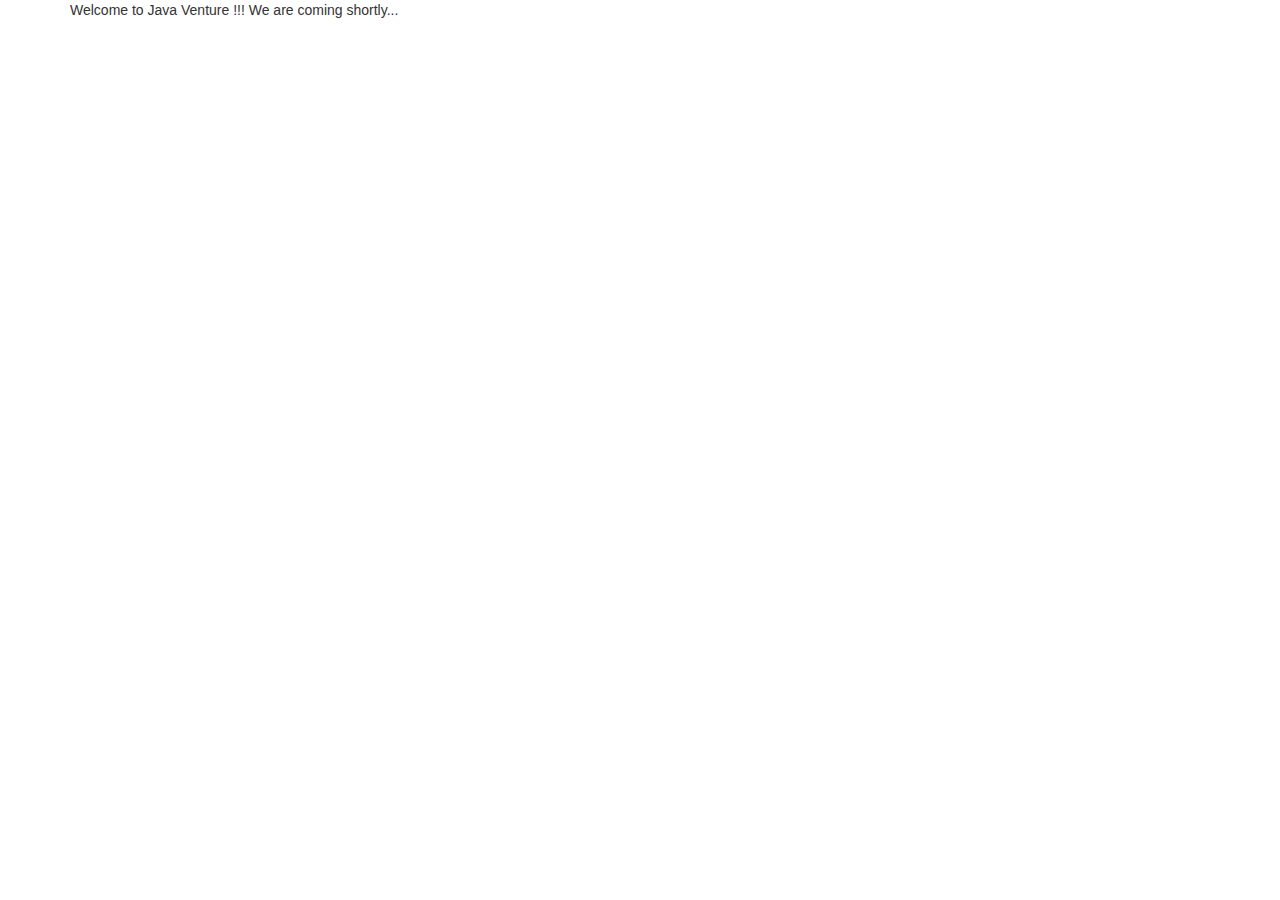
<file: index.html>
<!DOCTYPE html>
<html>
<head>
<title> Java Venture </title>
<meta name="viewport" content="width=device-width, initial-scale=1">
<link rel="stylesheet"
	href="http://maxcdn.bootstrapcdn.com/bootstrap/3.3.5/css/bootstrap.min.css">
<script
	src="http://maxcdn.bootstrapcdn.com/bootstrap/3.3.5/js/bootstrap.min.js"></script>
</head>
<body>
<div class="container">
  Welcome to Java Venture !!!
We are coming shortly...
</div>
</body>
</html>
</file>
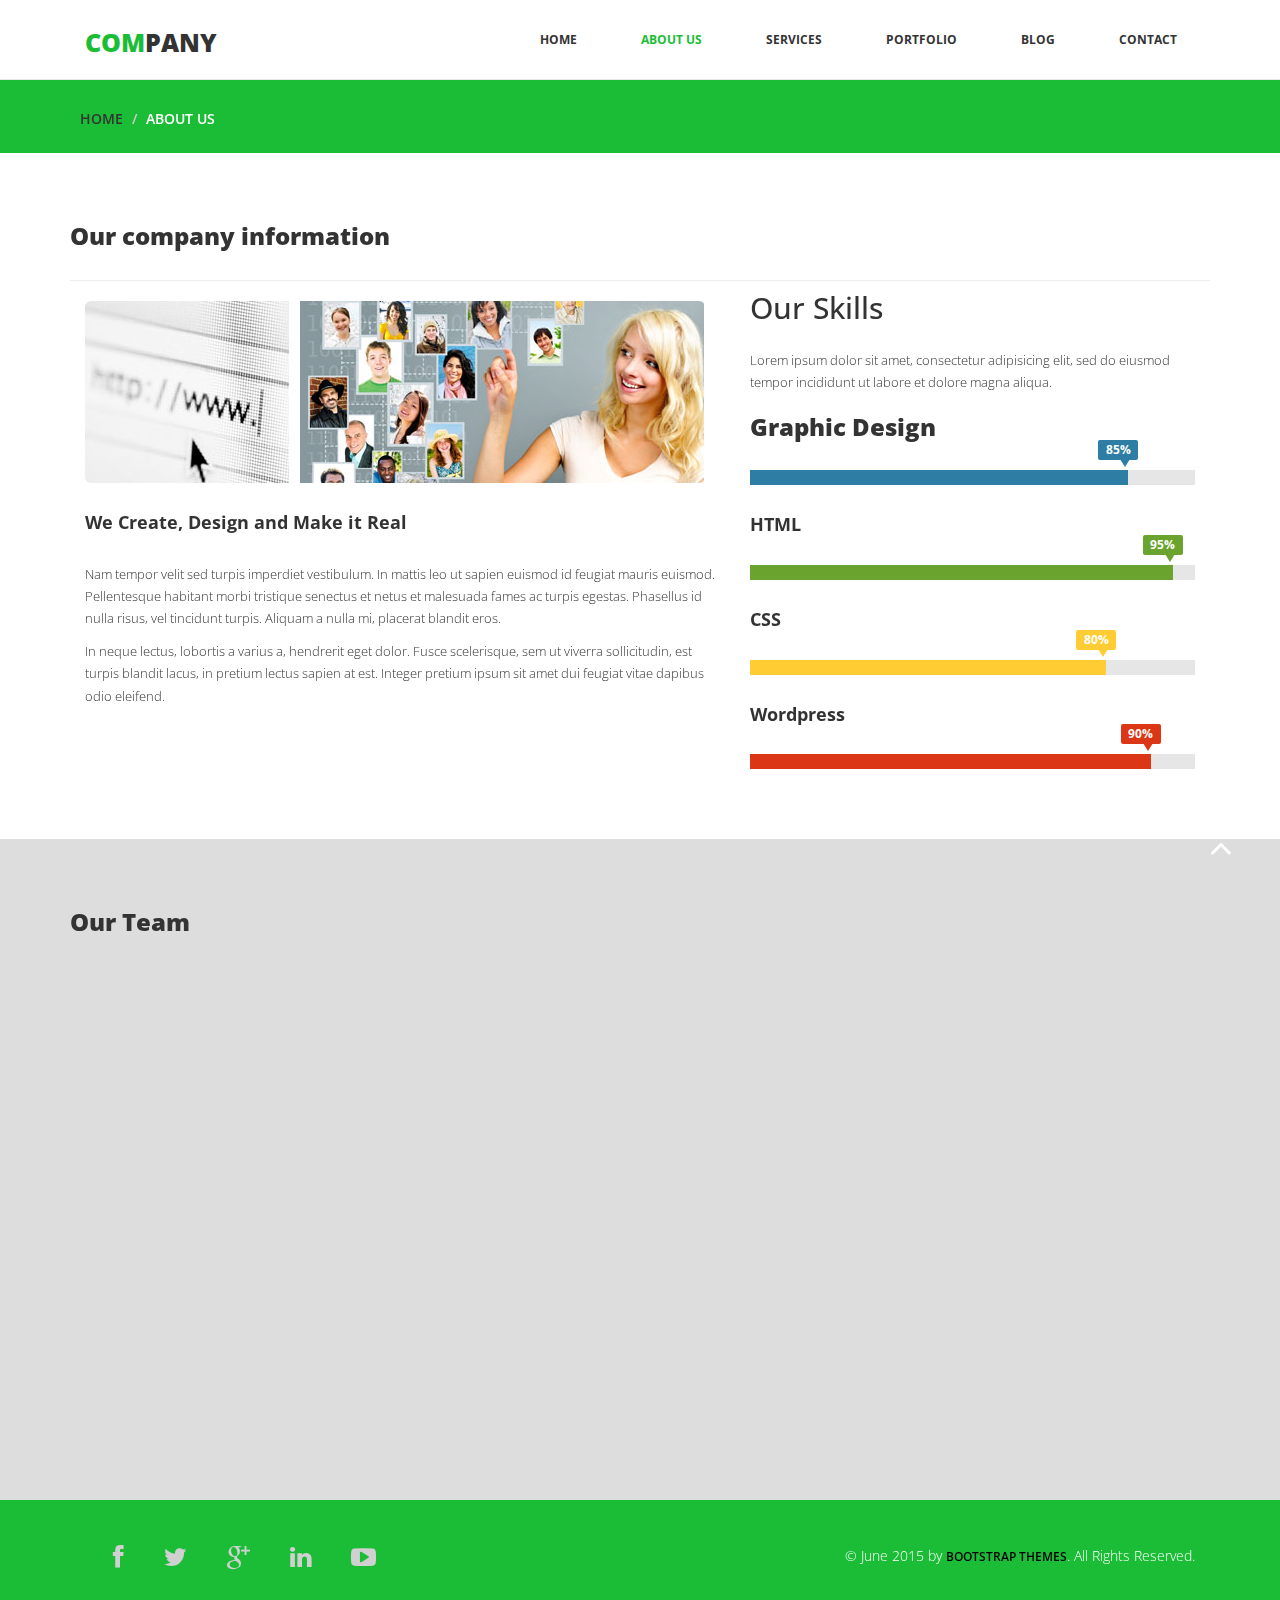
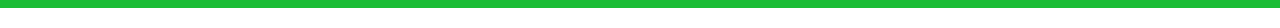
<file: about.html>
<!DOCTYPE html>
<html lang="en">
  <head>
    <meta charset="utf-8">
    <meta http-equiv="X-UA-Compatible" content="IE=edge">
    <meta name="viewport" content="width=device-width, initial-scale=1">
    <title>Company-HTML Bootstrap theme</title>

    <!-- Bootstrap -->
    <link href="css/bootstrap.min.css" rel="stylesheet">
	<link rel="stylesheet" href="css/font-awesome.min.css">
	<link rel="stylesheet" href="css/animate.css">
	<link href="css/prettyPhoto.css" rel="stylesheet">
	<link href="css/style.css" rel="stylesheet" />		
    <!-- HTML5 shim and Respond.js for IE8 support of HTML5 elements and media queries -->
    <!-- WARNING: Respond.js doesn't work if you view the page via file:// -->
    <!--[if lt IE 9]>
      <script src="https://oss.maxcdn.com/html5shiv/3.7.2/html5shiv.min.js"></script>
      <script src="https://oss.maxcdn.com/respond/1.4.2/respond.min.js"></script>
    <![endif]-->
  </head>
  <body>
	<header>		
		<nav class="navbar navbar-default navbar-fixed-top" role="navigation">
			<div class="navigation">
				<div class="container">					
					<div class="navbar-header">
						<button type="button" class="navbar-toggle collapsed" data-toggle="collapse" data-target=".navbar-collapse.collapse">
							<span class="sr-only">Toggle navigation</span>
							<span class="icon-bar"></span>
							<span class="icon-bar"></span>
							<span class="icon-bar"></span>
						</button>
						<div class="navbar-brand">
							<a href="index.html"><h1><span>Com</span>pany</h1></a>
						</div>
					</div>
					
					<div class="navbar-collapse collapse">							
						<div class="menu">
							<ul class="nav nav-tabs" role="tablist">
								<li role="presentation"><a href="index.html">Home</a></li>
								<li role="presentation"><a href="about.html" class="active">About Us</a></li>
								<li role="presentation"><a href="services.html">Services</a></li>								
								<li role="presentation"><a href="portfolio.html">Portfolio</a></li>
								<li role="presentation"><a href="blog.html">Blog</a></li>
								<li role="presentation"><a href="contact.html">Contact</a></li>						
							</ul>
						</div>
					</div>						
				</div>
			</div>	
		</nav>		
	</header>
	
	<div id="breadcrumb">
		<div class="container">	
			<div class="breadcrumb">							
				<li><a href="index.html">Home</a></li>
				<li>About Us</li>			
			</div>		
		</div>	
	</div>
	
	<div class="aboutus">
		<div class="container">
			<h3>Our company information</h3>
			<hr>
			<div class="col-md-7 wow fadeInDown" data-wow-duration="1000ms" data-wow-delay="300ms">
				<img src="images/7.jpg" class="img-responsive">
				<h4>We Create, Design and Make it Real</h4>
				<p>Nam tempor velit sed turpis imperdiet vestibulum. In mattis leo ut sapien euismod id feugiat mauris euismod. 
				Pellentesque habitant morbi tristique senectus et netus et malesuada fames ac turpis egestas. 
				Phasellus id nulla risus, vel tincidunt turpis. Aliquam a nulla mi, placerat blandit eros. </p>
				<p>In neque lectus, lobortis a varius a, hendrerit eget dolor. Fusce scelerisque, sem ut viverra sollicitudin, est turpis blandit lacus,
				in pretium lectus sapien at est. 
				Integer pretium ipsum sit amet dui feugiat vitae dapibus odio eleifend.</p>
			</div>
			<div class="col-md-5 wow fadeInDown" data-wow-duration="1000ms" data-wow-delay="600ms">
				<div class="skill">
					<h2>Our Skills</h2>
					<p>Lorem ipsum dolor sit amet, consectetur adipisicing elit, sed do eiusmod tempor incididunt ut labore et dolore magna aliqua.</p>

					<div class="progress-wrap">
						<h3>Graphic Design</h3>
						<div class="progress">
						  <div class="progress-bar  color1" role="progressbar" aria-valuenow="40" aria-valuemin="0" aria-valuemax="100" style="width: 85%">
							<span class="bar-width">85%</span>
						  </div>

						</div>
					</div>

					<div class="progress-wrap">
						<h4>HTML</h4>
						<div class="progress">
						  <div class="progress-bar color2" role="progressbar" aria-valuenow="20" aria-valuemin="0" aria-valuemax="100" style="width: 95%">
						   <span class="bar-width">95%</span>
						  </div>
						</div>
					</div>

					<div class="progress-wrap">
						<h4>CSS</h4>
						<div class="progress">
						  <div class="progress-bar color3" role="progressbar" aria-valuenow="60" aria-valuemin="0" aria-valuemax="100" style="width: 80%">
							<span class="bar-width">80%</span>
						  </div>
						</div>
					</div>

					<div class="progress-wrap">
						<h4>Wordpress</h4>
						<div class="progress">
						  <div class="progress-bar color4" role="progressbar" aria-valuenow="80" aria-valuemin="0" aria-valuemax="100" style="width: 90%">
							<span class="bar-width">90%</span>
						  </div>
						</div>
					</div>
				</div>				
			</div>
		</div>
	</div>
	
	<div class="our-team">
		<div class="container">
			<h3>Our Team</h3>	
			<div class="text-center">
				<div class="col-md-4 wow fadeInDown" data-wow-duration="1000ms" data-wow-delay="300ms">
					<img src="images/services/1.jpg" alt="" >
					<h4>John Doe</h4>
					<p>Lorem ipsum dolor sit amet consectetur adipisicing eil sed deiusmod tempor</p>
				</div>
				<div class="col-md-4 wow fadeInDown" data-wow-duration="1000ms" data-wow-delay="600ms">
					<img src="images/services/2.jpg" alt="" >
					<h4>John Doe</h4>
					<p>Lorem ipsum dolor sit amet consectetur adipisicing eil sed deiusmod tempor</p>
				</div>
				<div class="col-md-4 wow fadeInDown" data-wow-duration="1000ms" data-wow-delay="900ms">
					<img src="images/services/3.jpg" alt="" >
					<h4>John Doe</h4>
					<p>Lorem ipsum dolor sit amet consectetur adipisicing eil sed deiusmod tempor</p>
				</div>
			</div>
		</div>
	</div>
	
	<footer>
		<div class="footer">
			<div class="container">
				<div class="social-icon">
					<div class="col-md-4">
						<ul class="social-network">
							<li><a href="#" class="fb tool-tip" title="Facebook"><i class="fa fa-facebook"></i></a></li>
							<li><a href="#" class="twitter tool-tip" title="Twitter"><i class="fa fa-twitter"></i></a></li>
							<li><a href="#" class="gplus tool-tip" title="Google Plus"><i class="fa fa-google-plus"></i></a></li>
							<li><a href="#" class="linkedin tool-tip" title="Linkedin"><i class="fa fa-linkedin"></i></a></li>
							<li><a href="#" class="ytube tool-tip" title="You Tube"><i class="fa fa-youtube-play"></i></a></li>
						</ul>	
					</div>
				</div>
				
				<div class="col-md-4 col-md-offset-4">
					<div class="copyright">
						&copy; June  2015 by <a target="_blank" href="http://bootstraptaste.com/" title="Free Twitter Bootstrap WordPress Themes and HTML templates">Bootstrap Themes</a>. All Rights Reserved.
					</div>
                    <!-- 
                        All links in the footer should remain intact. 
                        Licenseing information is available at: http://bootstraptaste.com/license/
                        You can buy this theme without footer links online at: http://bootstraptaste.com/buy/?theme=Company
                    -->
				</div>						
			</div>
			<div class="pull-right">
				<a href="#home" class="scrollup"><i class="fa fa-angle-up fa-3x"></i></a>
			</div>
		</div>
	</footer>
	
   <!-- jQuery (necessary for Bootstrap's JavaScript plugins) -->
	<script src="js/jquery-2.1.1.min.js"></script>	
    <!-- Include all compiled plugins (below), or include individual files as needed -->
    <script src="js/bootstrap.min.js"></script>
	<script src="js/jquery.prettyPhoto.js"></script>
    <script src="js/jquery.isotope.min.js"></script>  
	<script src="js/wow.min.js"></script>
	<script src="js/functions.js"></script>
	
  </body>
</html>
</file>
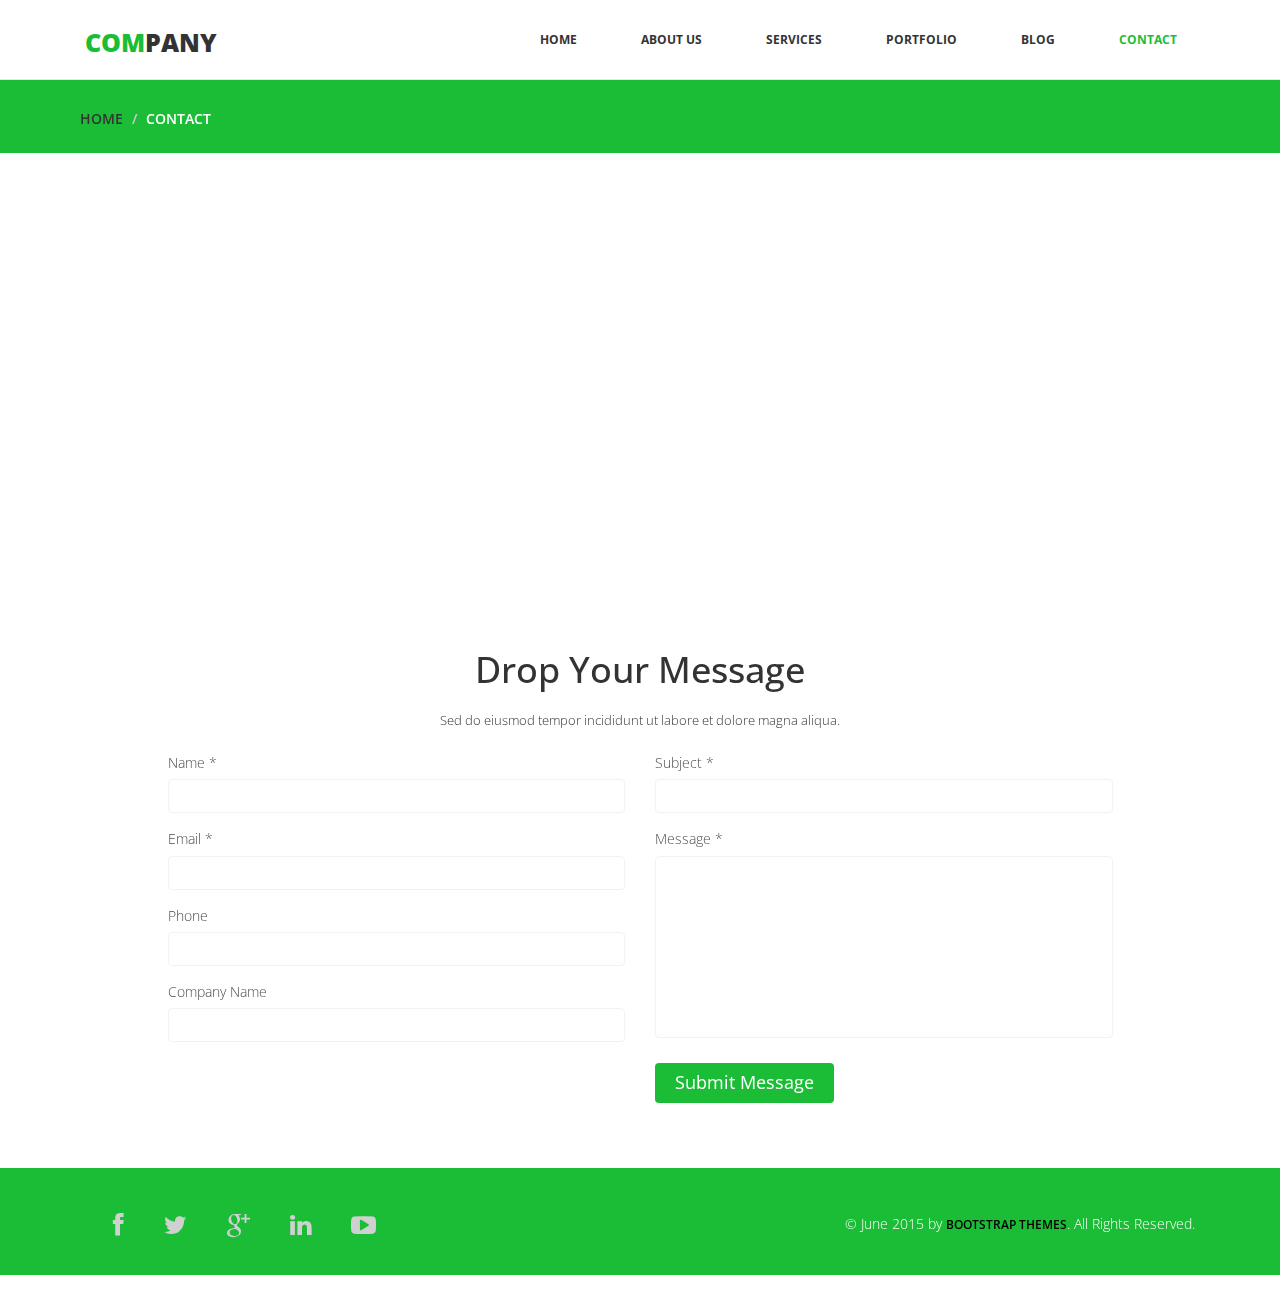
<file: contact.html>
<!DOCTYPE html>
<html lang="en">
  <head>
    <meta charset="utf-8">
    <meta http-equiv="X-UA-Compatible" content="IE=edge">
    <meta name="viewport" content="width=device-width, initial-scale=1">
    <title>Company-HTML Bootstrap theme</title>

    <!-- Bootstrap -->
    <link href="css/bootstrap.min.css" rel="stylesheet">
	<link rel="stylesheet" href="css/font-awesome.min.css">
	<link rel="stylesheet" href="css/animate.css">
	<link href="css/prettyPhoto.css" rel="stylesheet">
	<link href="css/style.css" rel="stylesheet" />	
    <!-- HTML5 shim and Respond.js for IE8 support of HTML5 elements and media queries -->
    <!-- WARNING: Respond.js doesn't work if you view the page via file:// -->
    <!--[if lt IE 9]>
      <script src="https://oss.maxcdn.com/html5shiv/3.7.2/html5shiv.min.js"></script>
      <script src="https://oss.maxcdn.com/respond/1.4.2/respond.min.js"></script>
    <![endif]-->
  </head>
  <body>
	<header>		
		<nav class="navbar navbar-default navbar-fixed-top" role="navigation">
			<div class="navigation">
				<div class="container">					
					<div class="navbar-header">
						<button type="button" class="navbar-toggle collapsed" data-toggle="collapse" data-target=".navbar-collapse.collapse">
							<span class="sr-only">Toggle navigation</span>
							<span class="icon-bar"></span>
							<span class="icon-bar"></span>
							<span class="icon-bar"></span>
						</button>
						<div class="navbar-brand">
							<a href="index.html"><h1><span>Com</span>pany</h1></a>
						</div>
					</div>
					
					<div class="navbar-collapse collapse">							
						<div class="menu">
							<ul class="nav nav-tabs" role="tablist">
								<li role="presentation"><a href="index.html">Home</a></li>
								<li role="presentation"><a href="about.html">About Us</a></li>
								<li role="presentation"><a href="services.html">Services</a></li>								
								<li role="presentation"><a href="portfolio.html">Portfolio</a></li>
								<li role="presentation"><a href="blog.html">Blog</a></li>
								<li role="presentation"><a href="contact.html" class="active">Contact</a></li>						
							</ul>
						</div>
					</div>						
				</div>
			</div>	
		</nav>		
	</header>
	
	<div id="breadcrumb">
		<div class="container">	
			<div class="breadcrumb">							
				<li><a href="index.html">Home</a></li>
				<li>Contact</li>			
			</div>		
		</div>	
	</div>
	
	<div class="map">
		<iframe src="https://maps.google.com/maps?f=q&amp;source=s_q&amp;hl=en&amp;geocode=&amp;q=Kuningan,+Jakarta+Capital+Region,+Indonesia&amp;aq=3&amp;oq=kuningan+&amp;sll=37.0625,-95.677068&amp;sspn=37.410045,86.572266&amp;ie=UTF8&amp;hq=&amp;hnear=Kuningan&amp;t=m&amp;z=14&amp;ll=-6.238824,106.830177&amp;output=embed">
		</iframe>
	</div>
	
	<section id="contact-page">
        <div class="container">
            <div class="center">        
                <h2>Drop Your Message</h2>
                <p>Sed do eiusmod tempor incididunt ut labore et dolore magna aliqua.</p>
            </div> 
            <div class="row contact-wrap"> 
                <div class="status alert alert-success" style="display: none"></div>
                <form id="main-contact-form" class="contact-form" name="contact-form" method="post" action="sendemail.php">
                    <div class="col-sm-5 col-sm-offset-1">
                        <div class="form-group">
                            <label>Name *</label>
                            <input type="text" name="name" class="form-control" required="required">
                        </div>
                        <div class="form-group">
                            <label>Email *</label>
                            <input type="email" name="email" class="form-control" required="required">
                        </div>
                        <div class="form-group">
                            <label>Phone</label>
                            <input type="number" class="form-control">
                        </div>
                        <div class="form-group">
                            <label>Company Name</label>
                            <input type="text" class="form-control">
                        </div>                        
                    </div>
                    <div class="col-sm-5">
                        <div class="form-group">
                            <label>Subject *</label>
                            <input type="text" name="subject" class="form-control" required="required">
                        </div>
                        <div class="form-group">
                            <label>Message *</label>
                            <textarea name="message" id="message" required="required" class="form-control" rows="8"></textarea>
                        </div>                        
                        <div class="form-group">
                            <button type="submit" name="submit" class="btn btn-primary btn-lg" required="required">Submit Message</button>
                        </div>
                    </div>
                </form> 
            </div><!--/.row-->
        </div><!--/.container-->
    </section><!--/#contact-page-->
	
	<footer>
		<div class="footer">
			<div class="container">
				<div class="social-icon">
					<div class="col-md-4">
						<ul class="social-network">
							<li><a href="#" class="fb tool-tip" title="Facebook"><i class="fa fa-facebook"></i></a></li>
							<li><a href="#" class="twitter tool-tip" title="Twitter"><i class="fa fa-twitter"></i></a></li>
							<li><a href="#" class="gplus tool-tip" title="Google Plus"><i class="fa fa-google-plus"></i></a></li>
							<li><a href="#" class="linkedin tool-tip" title="Linkedin"><i class="fa fa-linkedin"></i></a></li>
							<li><a href="#" class="ytube tool-tip" title="You Tube"><i class="fa fa-youtube-play"></i></a></li>
						</ul>	
					</div>
				</div>
				
				<div class="col-md-4 col-md-offset-4">
					<div class="copyright">
						&copy; June  2015 by <a target="_blank" href="http://bootstraptaste.com/" title="Free Twitter Bootstrap WordPress Themes and HTML templates">Bootstrap Themes</a>. All Rights Reserved.
					</div>
                    <!-- 
                        All links in the footer should remain intact. 
                        Licenseing information is available at: http://bootstraptaste.com/license/
                        You can buy this theme without footer links online at: http://bootstraptaste.com/buy/?theme=Company
                    -->
				</div>						
			</div>
			<div class="pull-right">
				<a href="#home" class="scrollup"><i class="fa fa-angle-up fa-3x"></i></a>
			</div>
		</div>
	</footer>
	
    <!-- jQuery (necessary for Bootstrap's JavaScript plugins) -->
	<script src="js/jquery-2.1.1.min.js"></script>	
    <!-- Include all compiled plugins (below), or include individual files as needed -->
    <script src="js/bootstrap.min.js"></script>
	<script src="js/jquery.prettyPhoto.js"></script>
    <script src="js/jquery.isotope.min.js"></script>  
	<script src="js/wow.min.js"></script>
	<script src="js/functions.js"></script>
	
  </body>
</html>
</file>
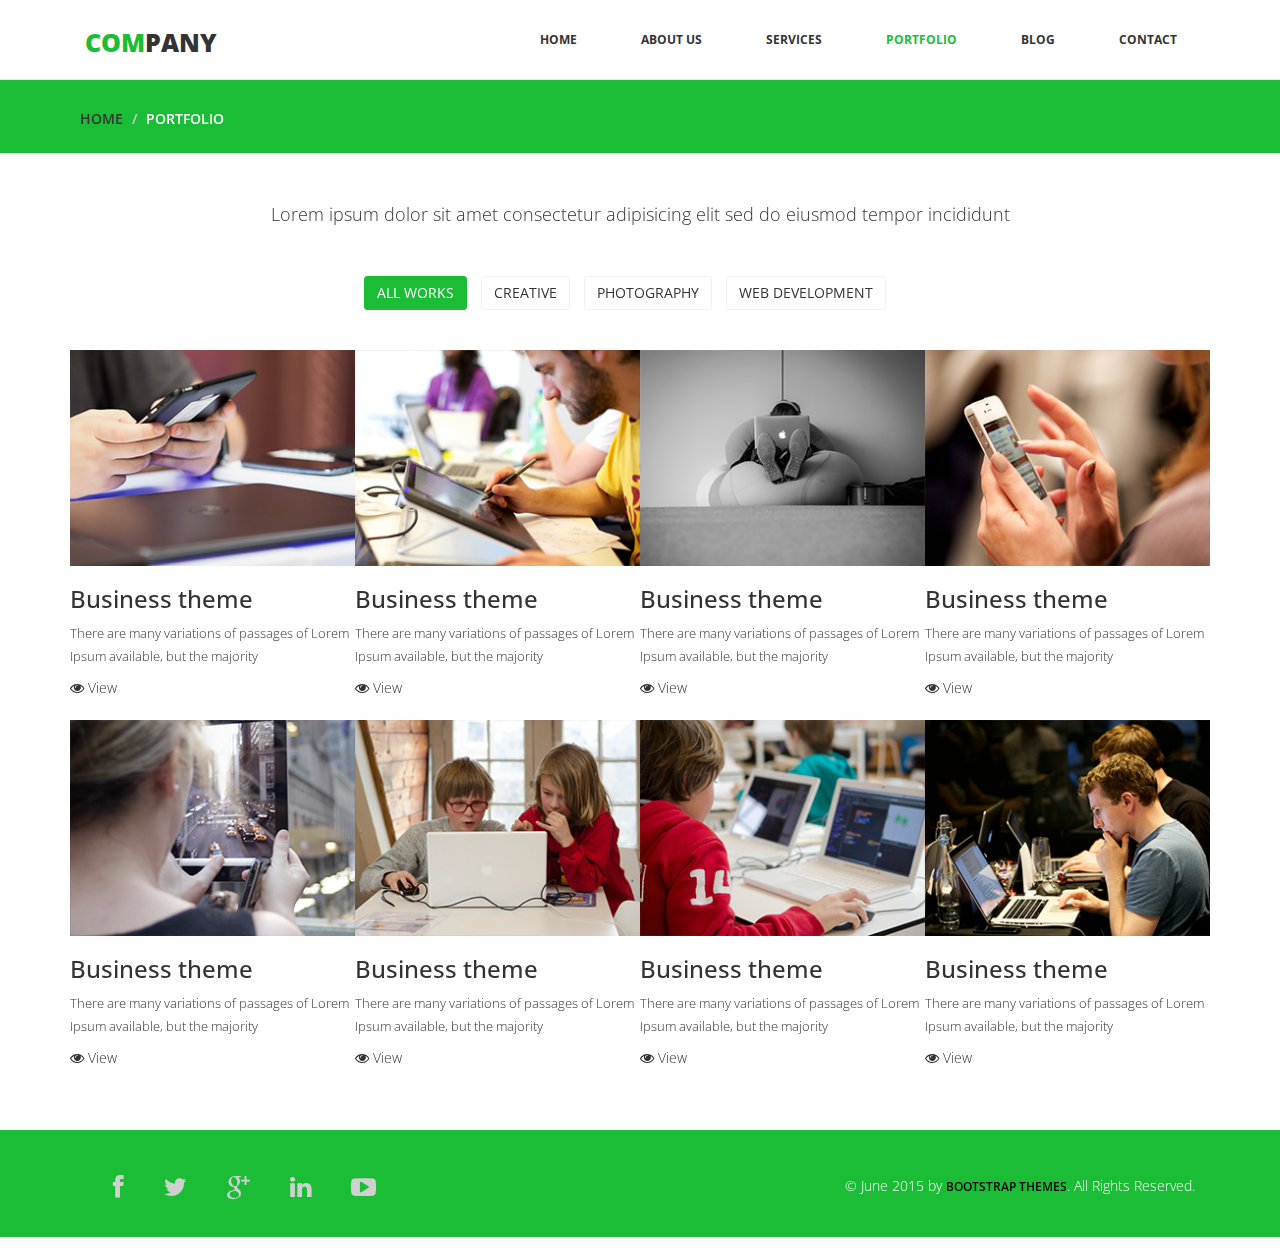
<file: portfolio.html>
<!DOCTYPE html>
<html lang="en">
  <head>
    <meta charset="utf-8">
    <meta http-equiv="X-UA-Compatible" content="IE=edge">
    <meta name="viewport" content="width=device-width, initial-scale=1">
    <title>Company-HTML Bootstrap theme</title>

    <!-- Bootstrap -->
    <link href="css/bootstrap.min.css" rel="stylesheet">
	<link rel="stylesheet" href="css/font-awesome.min.css">
	<link rel="stylesheet" href="css/animate.css">
	<link href="css/prettyPhoto.css" rel="stylesheet">
	<link href="css/style.css" rel="stylesheet" />	
    <!-- HTML5 shim and Respond.js for IE8 support of HTML5 elements and media queries -->
    <!-- WARNING: Respond.js doesn't work if you view the page via file:// -->
    <!--[if lt IE 9]>
      <script src="https://oss.maxcdn.com/html5shiv/3.7.2/html5shiv.min.js"></script>
      <script src="https://oss.maxcdn.com/respond/1.4.2/respond.min.js"></script>
    <![endif]-->
  </head>
  <body>
	<header>		
		<nav class="navbar navbar-default navbar-fixed-top" role="navigation">
			<div class="navigation">
				<div class="container">					
					<div class="navbar-header">
						<button type="button" class="navbar-toggle collapsed" data-toggle="collapse" data-target=".navbar-collapse.collapse">
							<span class="sr-only">Toggle navigation</span>
							<span class="icon-bar"></span>
							<span class="icon-bar"></span>
							<span class="icon-bar"></span>
						</button>
						<div class="navbar-brand">
							<a href="index.html"><h1><span>Com</span>pany</h1></a>
						</div>
					</div>
					
					<div class="navbar-collapse collapse">							
						<div class="menu">
							<ul class="nav nav-tabs" role="tablist">
								<li role="presentation"><a href="index.html">Home</a></li>
								<li role="presentation"><a href="about.html">About Us</a></li>
								<li role="presentation"><a href="services.html">Services</a></li>								
								<li role="presentation"><a href="portfolio.html" class="active">Portfolio</a></li>
								<li role="presentation"><a href="blog.html">Blog</a></li>
								<li role="presentation"><a href="contact.html">Contact</a></li>						
							</ul>
						</div>
					</div>						
				</div>
			</div>	
		</nav>		
	</header>
	
	<div id="breadcrumb">
		<div class="container">	
			<div class="breadcrumb">							
				<li><a href="index.html">Home</a></li>
				<li>Portfolio</li>			
			</div>		
		</div>	
	</div>
	
	<section id="portfolio">	
        <div class="container">
            <div class="center">
               <p>Lorem ipsum dolor sit amet consectetur adipisicing elit sed do eiusmod tempor incididunt</p>
            </div>

            <ul class="portfolio-filter text-center">
                <li><a class="btn btn-default active" href="#" data-filter="*">All Works</a></li>
                <li><a class="btn btn-default" href="#" data-filter=".bootstrap">Creative</a></li>
                <li><a class="btn btn-default" href="#" data-filter=".html">Photography</a></li>
                <li><a class="btn btn-default" href="#" data-filter=".wordpress">Web Development</a></li>
            </ul><!--/#portfolio-filter-->
		</div>
		<div class="container">
            <div class="">
                <div class="portfolio-items">
                    <div class="portfolio-item apps col-xs-12 col-sm-4 col-md-3">
                        <div class="recent-work-wrap">
                            <img class="img-responsive" src="images/portfolio/recent/item1.png" alt="">
                            <div class="overlay">
                                <div class="recent-work-inner">
                                    <h3><a href="#">Business theme</a></h3>
                                    <p>There are many variations of passages of Lorem Ipsum available, but the majority</p>
                                    <a class="preview" href="images/portfolio/full/item1.png" rel="prettyPhoto"><i class="fa fa-eye"></i> View</a>
                                </div> 
                            </div>
                        </div>
                    </div><!--/.portfolio-item-->

                    <div class="portfolio-item joomla bootstrap col-xs-12 col-sm-4 col-md-3">
                        <div class="recent-work-wrap">
                            <img class="img-responsive" src="images/portfolio/recent/item2.png" alt="">
                            <div class="overlay">
                                <div class="recent-work-inner">
                                    <h3><a href="#">Business theme</a></h3>
                                    <p>There are many variations of passages of Lorem Ipsum available, but the majority</p>
                                    <a class="preview" href="images/portfolio/full/item2.png" rel="prettyPhoto"><i class="fa fa-eye"></i> View</a>
                                </div> 
                            </div>
                        </div>          
                    </div><!--/.portfolio-item-->

                    <div class="portfolio-item bootstrap wordpress col-xs-12 col-sm-4 col-md-3">
                        <div class="recent-work-wrap">
                            <img class="img-responsive" src="images/portfolio/recent/item3.png" alt="">
                            <div class="overlay">
                                <div class="recent-work-inner">
                                    <h3><a href="#">Business theme</a></h3>
                                    <p>There are many variations of passages of Lorem Ipsum available, but the majority</p>
                                    <a class="preview" href="images/portfolio/full/item3.png" rel="prettyPhoto"><i class="fa fa-eye"></i> View</a>
                                </div> 
                            </div>
                        </div>        
                    </div><!--/.portfolio-item-->

                    <div class="portfolio-item joomla wordpress apps col-xs-12 col-sm-4 col-md-3">
                        <div class="recent-work-wrap">
                            <img class="img-responsive" src="images/portfolio/recent/item4.png" alt="">
                            <div class="overlay">
                                <div class="recent-work-inner">
                                    <h3><a href="#">Business theme</a></h3>
                                    <p>There are many variations of passages of Lorem Ipsum available, but the majority</p>
                                    <a class="preview" href="images/portfolio/full/item4.png" rel="prettyPhoto"><i class="fa fa-eye"></i> View</a>
                                </div> 
                            </div>
                        </div>           
                    </div><!--/.portfolio-item-->
          
                    <div class="portfolio-item joomla html bootstrap col-xs-12 col-sm-4 col-md-3">
                        <div class="recent-work-wrap">
                            <img class="img-responsive" src="images/portfolio/recent/item5.png" alt="">
                            <div class="overlay">
                                <div class="recent-work-inner">
                                    <h3><a href="#">Business theme</a></h3>
                                    <p>There are many variations of passages of Lorem Ipsum available, but the majority</p>
                                    <a class="preview" href="images/portfolio/full/item5.png" rel="prettyPhoto"><i class="fa fa-eye"></i> View</a>
                                </div> 
                            </div>
                        </div>      
                    </div><!--/.portfolio-item-->

                    <div class="portfolio-item wordpress html apps col-xs-12 col-sm-4 col-md-3">
                        <div class="recent-work-wrap">
                            <img class="img-responsive" src="images/portfolio/recent/item6.png" alt="">
                            <div class="overlay">
                                <div class="recent-work-inner">
                                    <h3><a href="#">Business theme</a></h3>
                                    <p>There are many variations of passages of Lorem Ipsum available, but the majority</p>
                                    <a class="preview" href="images/portfolio/full/item6.png" rel="prettyPhoto"><i class="fa fa-eye"></i> View</a>
                                </div> 
                            </div>
                        </div>         
                    </div><!--/.portfolio-item-->

                    <div class="portfolio-item wordpress html col-xs-12 col-sm-4 col-md-3">
                        <div class="recent-work-wrap">
                            <img class="img-responsive" src="images/portfolio/recent/item7.png" alt="">
                            <div class="overlay">
                                <div class="recent-work-inner">
                                    <h3><a href="#">Business theme</a></h3>
                                    <p>There are many variations of passages of Lorem Ipsum available, but the majority</p>
                                    <a class="preview" href="images/portfolio/full/item7.png" rel="prettyPhoto"><i class="fa fa-eye"></i> View</a>
                                </div> 
                            </div>
                        </div>          
                    </div><!--/.portfolio-item-->

                    <div class="portfolio-item wordpress html bootstrap col-xs-12 col-sm-4 col-md-3">
                        <div class="recent-work-wrap">
                            <img class="img-responsive" src="images/portfolio/recent/item8.png" alt="">
                            <div class="overlay">
                                <div class="recent-work-inner">
                                    <h3><a href="#">Business theme</a></h3>
                                    <p>There are many variations of passages of Lorem Ipsum available, but the majority</p>
                                    <a class="preview" href="images/portfolio/full/item8.png" rel="prettyPhoto"><i class="fa fa-eye"></i> View</a>
                                </div> 
                            </div>
                        </div>          
                    </div><!--/.portfolio-item-->
                </div>
            </div>
        </div>
    </section><!--/#portfolio-item-->
	

	<footer>
		<div class="footer">
			<div class="container">
				<div class="social-icon">
					<div class="col-md-4">
						<ul class="social-network">
							<li><a href="#" class="fb tool-tip" title="Facebook"><i class="fa fa-facebook"></i></a></li>
							<li><a href="#" class="twitter tool-tip" title="Twitter"><i class="fa fa-twitter"></i></a></li>
							<li><a href="#" class="gplus tool-tip" title="Google Plus"><i class="fa fa-google-plus"></i></a></li>
							<li><a href="#" class="linkedin tool-tip" title="Linkedin"><i class="fa fa-linkedin"></i></a></li>
							<li><a href="#" class="ytube tool-tip" title="You Tube"><i class="fa fa-youtube-play"></i></a></li>
						</ul>	
					</div>
				</div>
				
				<div class="col-md-4 col-md-offset-4">
					<div class="copyright">
						&copy; June  2015 by <a target="_blank" href="http://bootstraptaste.com/" title="Free Twitter Bootstrap WordPress Themes and HTML templates">Bootstrap Themes</a>. All Rights Reserved.
					</div>
                    <!-- 
                        All links in the footer should remain intact. 
                        Licenseing information is available at: http://bootstraptaste.com/license/
                        You can buy this theme without footer links online at: http://bootstraptaste.com/buy/?theme=Company
                    -->
				</div>						
			</div>
			<div class="pull-right">
				<a href="#home" class="scrollup"><i class="fa fa-angle-up fa-3x"></i></a>
			</div>
		</div>
	</footer>
	
    <!-- jQuery (necessary for Bootstrap's JavaScript plugins) -->
	<script src="js/jquery-2.1.1.min.js"></script>	
    <!-- Include all compiled plugins (below), or include individual files as needed -->
    <script src="js/bootstrap.min.js"></script>
	<script src="js/jquery.prettyPhoto.js"></script>
    <script src="js/jquery.isotope.min.js"></script>  
	<script src="js/wow.min.js"></script>
	<script src="js/functions.js"></script>
  </body>
</html>
</file>
<file: css/prettyPhoto.css>
div.pp_default .pp_top,div.pp_default .pp_top .pp_middle,div.pp_default .pp_top .pp_left,div.pp_default .pp_top .pp_right,div.pp_default .pp_bottom,div.pp_default .pp_bottom .pp_left,div.pp_default .pp_bottom .pp_middle,div.pp_default .pp_bottom .pp_right{height:13px}
div.pp_default .pp_top .pp_left{background:url(../images/prettyPhoto/default/sprite.png) -78px -93px no-repeat}
div.pp_default .pp_top .pp_middle{background:url(../images/prettyPhoto/default/sprite_x.png) top left repeat-x}
div.pp_default .pp_top .pp_right{background:url(../images/prettyPhoto/default/sprite.png) -112px -93px no-repeat}
div.pp_default .pp_content .ppt{color:#f8f8f8}
div.pp_default .pp_content_container .pp_left{background:url(../images/prettyPhoto/default/sprite_y.png) -7px 0 repeat-y;padding-left:13px}
div.pp_default .pp_content_container .pp_right{background:url(../images/prettyPhoto/default/sprite_y.png) top right repeat-y;padding-right:13px}
div.pp_default .pp_next:hover{background:url(../images/prettyPhoto/default/sprite_next.png) center right no-repeat;cursor:pointer}
div.pp_default .pp_previous:hover{background:url(../images/prettyPhoto/default/sprite_prev.png) center left no-repeat;cursor:pointer}
div.pp_default .pp_expand{background:url(../images/prettyPhoto/default/sprite.png) 0 -29px no-repeat;cursor:pointer;width:28px;height:28px}
div.pp_default .pp_expand:hover{background:url(../images/prettyPhoto/default/sprite.png) 0 -56px no-repeat;cursor:pointer}
div.pp_default .pp_contract{background:url(../images/prettyPhoto/default/sprite.png) 0 -84px no-repeat;cursor:pointer;width:28px;height:28px}
div.pp_default .pp_contract:hover{background:url(../images/prettyPhoto/default/sprite.png) 0 -113px no-repeat;cursor:pointer}
div.pp_default .pp_close{width:30px;height:30px;background:url(../images/prettyPhoto/default/sprite.png) 2px 1px no-repeat;cursor:pointer}
div.pp_default .pp_gallery ul li a{background:url(../images/prettyPhoto/default/default_thumb.png) center center #f8f8f8;border:1px solid #aaa}
div.pp_default .pp_social{margin-top:7px}
div.pp_default .pp_gallery a.pp_arrow_previous,div.pp_default .pp_gallery a.pp_arrow_next{position:static;left:auto}
div.pp_default .pp_nav .pp_play,div.pp_default .pp_nav .pp_pause{background:url(../images/prettyPhoto/default/sprite.png) -51px 1px no-repeat;height:30px;width:30px}
div.pp_default .pp_nav .pp_pause{background-position:-51px -29px}
div.pp_default a.pp_arrow_previous,div.pp_default a.pp_arrow_next{background:url(../images/prettyPhoto/default/sprite.png) -31px -3px no-repeat;height:20px;width:20px;margin:4px 0 0}
div.pp_default a.pp_arrow_next{left:52px;background-position:-82px -3px}
div.pp_default .pp_content_container .pp_details{margin-top:5px}
div.pp_default .pp_nav{clear:none;height:30px;width:110px;position:relative}
div.pp_default .pp_nav .currentTextHolder{font-family:Georgia;font-style:italic;color:#999;font-size:11px;left:75px;line-height:25px;position:absolute;top:2px;margin:0;padding:0 0 0 10px}
div.pp_default .pp_close:hover,div.pp_default .pp_nav .pp_play:hover,div.pp_default .pp_nav .pp_pause:hover,div.pp_default .pp_arrow_next:hover,div.pp_default .pp_arrow_previous:hover{opacity:0.7}
div.pp_default .pp_description{font-size:11px;font-weight:700;line-height:14px;margin:5px 50px 5px 0}
div.pp_default .pp_bottom .pp_left{background:url(../images/prettyPhoto/default/sprite.png) -78px -127px no-repeat}
div.pp_default .pp_bottom .pp_middle{background:url(../images/prettyPhoto/default/sprite_x.png) bottom left repeat-x}
div.pp_default .pp_bottom .pp_right{background:url(../images/prettyPhoto/default/sprite.png) -112px -127px no-repeat}
div.pp_default .pp_loaderIcon{background:url(../images/prettyPhoto/default/loader.gif) center center no-repeat}
div.light_rounded .pp_top .pp_left{background:url(../images/prettyPhoto/light_rounded/sprite.png) -88px -53px no-repeat}
div.light_rounded .pp_top .pp_right{background:url(../images/prettyPhoto/light_rounded/sprite.png) -110px -53px no-repeat}
div.light_rounded .pp_next:hover{background:url(../images/prettyPhoto/light_rounded/btnNext.png) center right no-repeat;cursor:pointer}
div.light_rounded .pp_previous:hover{background:url(../images/prettyPhoto/light_rounded/btnPrevious.png) center left no-repeat;cursor:pointer}
div.light_rounded .pp_expand{background:url(../images/prettyPhoto/light_rounded/sprite.png) -31px -26px no-repeat;cursor:pointer}
div.light_rounded .pp_expand:hover{background:url(../images/prettyPhoto/light_rounded/sprite.png) -31px -47px no-repeat;cursor:pointer}
div.light_rounded .pp_contract{background:url(../images/prettyPhoto/light_rounded/sprite.png) 0 -26px no-repeat;cursor:pointer}
div.light_rounded .pp_contract:hover{background:url(../images/prettyPhoto/light_rounded/sprite.png) 0 -47px no-repeat;cursor:pointer}
div.light_rounded .pp_close{width:75px;height:22px;background:url(../images/prettyPhoto/light_rounded/sprite.png) -1px -1px no-repeat;cursor:pointer}
div.light_rounded .pp_nav .pp_play{background:url(../images/prettyPhoto/light_rounded/sprite.png) -1px -100px no-repeat;height:15px;width:14px}
div.light_rounded .pp_nav .pp_pause{background:url(../images/prettyPhoto/light_rounded/sprite.png) -24px -100px no-repeat;height:15px;width:14px}
div.light_rounded .pp_arrow_previous{background:url(../images/prettyPhoto/light_rounded/sprite.png) 0 -71px no-repeat}
div.light_rounded .pp_arrow_next{background:url(../images/prettyPhoto/light_rounded/sprite.png) -22px -71px no-repeat}
div.light_rounded .pp_bottom .pp_left{background:url(../images/prettyPhoto/light_rounded/sprite.png) -88px -80px no-repeat}
div.light_rounded .pp_bottom .pp_right{background:url(../images/prettyPhoto/light_rounded/sprite.png) -110px -80px no-repeat}
div.dark_rounded .pp_top .pp_left{background:url(../images/prettyPhoto/dark_rounded/sprite.png) -88px -53px no-repeat}
div.dark_rounded .pp_top .pp_right{background:url(../images/prettyPhoto/dark_rounded/sprite.png) -110px -53px no-repeat}
div.dark_rounded .pp_content_container .pp_left{background:url(../images/prettyPhoto/dark_rounded/contentPattern.png) top left repeat-y}
div.dark_rounded .pp_content_container .pp_right{background:url(../images/prettyPhoto/dark_rounded/contentPattern.png) top right repeat-y}
div.dark_rounded .pp_next:hover{background:url(../images/prettyPhoto/dark_rounded/btnNext.png) center right no-repeat;cursor:pointer}
div.dark_rounded .pp_previous:hover{background:url(../images/prettyPhoto/dark_rounded/btnPrevious.png) center left no-repeat;cursor:pointer}
div.dark_rounded .pp_expand{background:url(../images/prettyPhoto/dark_rounded/sprite.png) -31px -26px no-repeat;cursor:pointer}
div.dark_rounded .pp_expand:hover{background:url(../images/prettyPhoto/dark_rounded/sprite.png) -31px -47px no-repeat;cursor:pointer}
div.dark_rounded .pp_contract{background:url(../images/prettyPhoto/dark_rounded/sprite.png) 0 -26px no-repeat;cursor:pointer}
div.dark_rounded .pp_contract:hover{background:url(../images/prettyPhoto/dark_rounded/sprite.png) 0 -47px no-repeat;cursor:pointer}
div.dark_rounded .pp_close{width:75px;height:22px;background:url(../images/prettyPhoto/dark_rounded/sprite.png) -1px -1px no-repeat;cursor:pointer}
div.dark_rounded .pp_description{margin-right:85px;color:#fff}
div.dark_rounded .pp_nav .pp_play{background:url(../images/prettyPhoto/dark_rounded/sprite.png) -1px -100px no-repeat;height:15px;width:14px}
div.dark_rounded .pp_nav .pp_pause{background:url(../images/prettyPhoto/dark_rounded/sprite.png) -24px -100px no-repeat;height:15px;width:14px}
div.dark_rounded .pp_arrow_previous{background:url(../images/prettyPhoto/dark_rounded/sprite.png) 0 -71px no-repeat}
div.dark_rounded .pp_arrow_next{background:url(../images/prettyPhoto/dark_rounded/sprite.png) -22px -71px no-repeat}
div.dark_rounded .pp_bottom .pp_left{background:url(../images/prettyPhoto/dark_rounded/sprite.png) -88px -80px no-repeat}
div.dark_rounded .pp_bottom .pp_right{background:url(../images/prettyPhoto/dark_rounded/sprite.png) -110px -80px no-repeat}
div.dark_rounded .pp_loaderIcon{background:url(../images/prettyPhoto/dark_rounded/loader.gif) center center no-repeat}
div.dark_square .pp_left,div.dark_square .pp_middle,div.dark_square .pp_right,div.dark_square .pp_content{background:#000}
div.dark_square .pp_description{color:#fff;margin:0 85px 0 0}
div.dark_square .pp_loaderIcon{background:url(../images/prettyPhoto/dark_square/loader.gif) center center no-repeat}
div.dark_square .pp_expand{background:url(../images/prettyPhoto/dark_square/sprite.png) -31px -26px no-repeat;cursor:pointer}
div.dark_square .pp_expand:hover{background:url(../images/prettyPhoto/dark_square/sprite.png) -31px -47px no-repeat;cursor:pointer}
div.dark_square .pp_contract{background:url(../images/prettyPhoto/dark_square/sprite.png) 0 -26px no-repeat;cursor:pointer}
div.dark_square .pp_contract:hover{background:url(../images/prettyPhoto/dark_square/sprite.png) 0 -47px no-repeat;cursor:pointer}
div.dark_square .pp_close{width:75px;height:22px;background:url(../images/prettyPhoto/dark_square/sprite.png) -1px -1px no-repeat;cursor:pointer}
div.dark_square .pp_nav{clear:none}
div.dark_square .pp_nav .pp_play{background:url(../images/prettyPhoto/dark_square/sprite.png) -1px -100px no-repeat;height:15px;width:14px}
div.dark_square .pp_nav .pp_pause{background:url(../images/prettyPhoto/dark_square/sprite.png) -24px -100px no-repeat;height:15px;width:14px}
div.dark_square .pp_arrow_previous{background:url(../images/prettyPhoto/dark_square/sprite.png) 0 -71px no-repeat}
div.dark_square .pp_arrow_next{background:url(../images/prettyPhoto/dark_square/sprite.png) -22px -71px no-repeat}
div.dark_square .pp_next:hover{background:url(../images/prettyPhoto/dark_square/btnNext.png) center right no-repeat;cursor:pointer}
div.dark_square .pp_previous:hover{background:url(../images/prettyPhoto/dark_square/btnPrevious.png) center left no-repeat;cursor:pointer}
div.light_square .pp_expand{background:url(../images/prettyPhoto/light_square/sprite.png) -31px -26px no-repeat;cursor:pointer}
div.light_square .pp_expand:hover{background:url(../images/prettyPhoto/light_square/sprite.png) -31px -47px no-repeat;cursor:pointer}
div.light_square .pp_contract{background:url(../images/prettyPhoto/light_square/sprite.png) 0 -26px no-repeat;cursor:pointer}
div.light_square .pp_contract:hover{background:url(../images/prettyPhoto/light_square/sprite.png) 0 -47px no-repeat;cursor:pointer}
div.light_square .pp_close{width:75px;height:22px;background:url(../images/prettyPhoto/light_square/sprite.png) -1px -1px no-repeat;cursor:pointer}
div.light_square .pp_nav .pp_play{background:url(../images/prettyPhoto/light_square/sprite.png) -1px -100px no-repeat;height:15px;width:14px}
div.light_square .pp_nav .pp_pause{background:url(../images/prettyPhoto/light_square/sprite.png) -24px -100px no-repeat;height:15px;width:14px}
div.light_square .pp_arrow_previous{background:url(../images/prettyPhoto/light_square/sprite.png) 0 -71px no-repeat}
div.light_square .pp_arrow_next{background:url(../images/prettyPhoto/light_square/sprite.png) -22px -71px no-repeat}
div.light_square .pp_next:hover{background:url(../images/prettyPhoto/light_square/btnNext.png) center right no-repeat;cursor:pointer}
div.light_square .pp_previous:hover{background:url(../images/prettyPhoto/light_square/btnPrevious.png) center left no-repeat;cursor:pointer}
div.facebook .pp_top .pp_left{background:url(../images/prettyPhoto/facebook/sprite.png) -88px -53px no-repeat}
div.facebook .pp_top .pp_middle{background:url(../images/prettyPhoto/facebook/contentPatternTop.png) top left repeat-x}
div.facebook .pp_top .pp_right{background:url(../images/prettyPhoto/facebook/sprite.png) -110px -53px no-repeat}
div.facebook .pp_content_container .pp_left{background:url(../images/prettyPhoto/facebook/contentPatternLeft.png) top left repeat-y}
div.facebook .pp_content_container .pp_right{background:url(../images/prettyPhoto/facebook/contentPatternRight.png) top right repeat-y}
div.facebook .pp_expand{background:url(../images/prettyPhoto/facebook/sprite.png) -31px -26px no-repeat;cursor:pointer}
div.facebook .pp_expand:hover{background:url(../images/prettyPhoto/facebook/sprite.png) -31px -47px no-repeat;cursor:pointer}
div.facebook .pp_contract{background:url(../images/prettyPhoto/facebook/sprite.png) 0 -26px no-repeat;cursor:pointer}
div.facebook .pp_contract:hover{background:url(../images/prettyPhoto/facebook/sprite.png) 0 -47px no-repeat;cursor:pointer}
div.facebook .pp_close{width:22px;height:22px;background:url(../images/prettyPhoto/facebook/sprite.png) -1px -1px no-repeat;cursor:pointer}
div.facebook .pp_description{margin:0 37px 0 0}
div.facebook .pp_loaderIcon{background:url(../images/prettyPhoto/facebook/loader.gif) center center no-repeat}
div.facebook .pp_arrow_previous{background:url(../images/prettyPhoto/facebook/sprite.png) 0 -71px no-repeat;height:22px;margin-top:0;width:22px}
div.facebook .pp_arrow_previous.disabled{background-position:0 -96px;cursor:default}
div.facebook .pp_arrow_next{background:url(../images/prettyPhoto/facebook/sprite.png) -32px -71px no-repeat;height:22px;margin-top:0;width:22px}
div.facebook .pp_arrow_next.disabled{background-position:-32px -96px;cursor:default}
div.facebook .pp_nav{margin-top:0}
div.facebook .pp_nav p{font-size:15px;padding:0 3px 0 4px}
div.facebook .pp_nav .pp_play{background:url(../images/prettyPhoto/facebook/sprite.png) -1px -123px no-repeat;height:22px;width:22px}
div.facebook .pp_nav .pp_pause{background:url(../images/prettyPhoto/facebook/sprite.png) -32px -123px no-repeat;height:22px;width:22px}
div.facebook .pp_next:hover{background:url(../images/prettyPhoto/facebook/btnNext.png) center right no-repeat;cursor:pointer}
div.facebook .pp_previous:hover{background:url(../images/prettyPhoto/facebook/btnPrevious.png) center left no-repeat;cursor:pointer}
div.facebook .pp_bottom .pp_left{background:url(../images/prettyPhoto/facebook/sprite.png) -88px -80px no-repeat}
div.facebook .pp_bottom .pp_middle{background:url(../images/prettyPhoto/facebook/contentPatternBottom.png) top left repeat-x}
div.facebook .pp_bottom .pp_right{background:url(../images/prettyPhoto/facebook/sprite.png) -110px -80px no-repeat}
div.pp_pic_holder a:focus{outline:none}
div.pp_overlay{background:#000;display:none;left:0;position:absolute;top:0;width:100%;z-index:9500}
div.pp_pic_holder{display:none;position:absolute;width:100px;z-index:10000}
.pp_content{height:40px;min-width:40px}
* html .pp_content{width:40px}
.pp_content_container{position:relative;text-align:left;width:100%}
.pp_content_container .pp_left{padding-left:20px}
.pp_content_container .pp_right{padding-right:20px}
.pp_content_container .pp_details{float:left;margin:10px 0 2px}
.pp_description{display:none;margin:0}
.pp_social{float:left;margin:0}
.pp_social .facebook{float:left;margin-left:5px;width:55px;overflow:hidden}
.pp_social .twitter{float:left}
.pp_nav{clear:right;float:left;margin:3px 10px 0 0}
.pp_nav p{float:left;white-space:nowrap;margin:2px 4px}
.pp_nav .pp_play,.pp_nav .pp_pause{float:left;margin-right:4px;text-indent:-10000px}
a.pp_arrow_previous,a.pp_arrow_next{display:block;float:left;height:15px;margin-top:3px;overflow:hidden;text-indent:-10000px;width:14px}
.pp_hoverContainer{position:absolute;top:0;width:100%;z-index:2000}
.pp_gallery{display:none;left:50%;margin-top:-50px;position:absolute;z-index:10000}
.pp_gallery div{float:left;overflow:hidden;position:relative}
.pp_gallery ul{float:left;height:35px;position:relative;white-space:nowrap;margin:0 0 0 5px;padding:0}
.pp_gallery ul a{border:1px rgba(0,0,0,0.5) solid;display:block;float:left;height:33px;overflow:hidden}
.pp_gallery ul a img{border:0}
.pp_gallery li{display:block;float:left;margin:0 5px 0 0;padding:0}
.pp_gallery li.default a{background:url(../images/prettyPhoto/facebook/default_thumbnail.gif) 0 0 no-repeat;display:block;height:33px;width:50px}
.pp_gallery .pp_arrow_previous,.pp_gallery .pp_arrow_next{margin-top:7px!important}
a.pp_next{background:url(../images/prettyPhoto/light_rounded/btnNext.png) 10000px 10000px no-repeat;display:block;float:right;height:100%;text-indent:-10000px;width:49%}
a.pp_previous{background:url(../images/prettyPhoto/light_rounded/btnNext.png) 10000px 10000px no-repeat;display:block;float:left;height:100%;text-indent:-10000px;width:49%}
a.pp_expand,a.pp_contract{cursor:pointer;display:none;height:20px;position:absolute;right:30px;text-indent:-10000px;top:10px;width:20px;z-index:20000}
a.pp_close{position:absolute;right:0;top:0;display:block;line-height:22px;text-indent:-10000px}
.pp_loaderIcon{display:block;height:24px;left:50%;position:absolute;top:50%;width:24px;margin:-12px 0 0 -12px}
#pp_full_res{line-height:1!important}
#pp_full_res .pp_inline{text-align:left}
#pp_full_res .pp_inline p{margin:0 0 15px}
div.ppt{color:#fff;display:none;font-size:17px;z-index:9999;margin:0 0 5px 15px}
div.pp_default .pp_content,div.light_rounded .pp_content{background-color:#fff}
div.pp_default #pp_full_res .pp_inline,div.light_rounded .pp_content .ppt,div.light_rounded #pp_full_res .pp_inline,div.light_square .pp_content .ppt,div.light_square #pp_full_res .pp_inline,div.facebook .pp_content .ppt,div.facebook #pp_full_res .pp_inline{color:#000}
div.pp_default .pp_gallery ul li a:hover,div.pp_default .pp_gallery ul li.selected a,.pp_gallery ul a:hover,.pp_gallery li.selected a{border-color:#fff}
div.pp_default .pp_details,div.light_rounded .pp_details,div.dark_rounded .pp_details,div.dark_square .pp_details,div.light_square .pp_details,div.facebook .pp_details{position:relative}
div.light_rounded .pp_top .pp_middle,div.light_rounded .pp_content_container .pp_left,div.light_rounded .pp_content_container .pp_right,div.light_rounded .pp_bottom .pp_middle,div.light_square .pp_left,div.light_square .pp_middle,div.light_square .pp_right,div.light_square .pp_content,div.facebook .pp_content{background:#fff}
div.light_rounded .pp_description,div.light_square .pp_description{margin-right:85px}
div.light_rounded .pp_gallery a.pp_arrow_previous,div.light_rounded .pp_gallery a.pp_arrow_next,div.dark_rounded .pp_gallery a.pp_arrow_previous,div.dark_rounded .pp_gallery a.pp_arrow_next,div.dark_square .pp_gallery a.pp_arrow_previous,div.dark_square .pp_gallery a.pp_arrow_next,div.light_square .pp_gallery a.pp_arrow_previous,div.light_square .pp_gallery a.pp_arrow_next{margin-top:12px!important}
div.light_rounded .pp_arrow_previous.disabled,div.dark_rounded .pp_arrow_previous.disabled,div.dark_square .pp_arrow_previous.disabled,div.light_square .pp_arrow_previous.disabled{background-position:0 -87px;cursor:default}
div.light_rounded .pp_arrow_next.disabled,div.dark_rounded .pp_arrow_next.disabled,div.dark_square .pp_arrow_next.disabled,div.light_square .pp_arrow_next.disabled{background-position:-22px -87px;cursor:default}
div.light_rounded .pp_loaderIcon,div.light_square .pp_loaderIcon{background:url(../images/prettyPhoto/light_rounded/loader.gif) center center no-repeat}
div.dark_rounded .pp_top .pp_middle,div.dark_rounded .pp_content,div.dark_rounded .pp_bottom .pp_middle{background:url(../images/prettyPhoto/dark_rounded/contentPattern.png) top left repeat}
div.dark_rounded .currentTextHolder,div.dark_square .currentTextHolder{color:#c4c4c4}
div.dark_rounded #pp_full_res .pp_inline,div.dark_square #pp_full_res .pp_inline{color:#fff}
.pp_top,.pp_bottom{height:20px;position:relative}
* html .pp_top,* html .pp_bottom{padding:0 20px}
.pp_top .pp_left,.pp_bottom .pp_left{height:20px;left:0;position:absolute;width:20px}
.pp_top .pp_middle,.pp_bottom .pp_middle{height:20px;left:20px;position:absolute;right:20px}
* html .pp_top .pp_middle,* html .pp_bottom .pp_middle{left:0;position:static}
.pp_top .pp_right,.pp_bottom .pp_right{height:20px;left:auto;position:absolute;right:0;top:0;width:20px}
.pp_fade,.pp_gallery li.default a img{display:none}
</file>
<file: css/style.css>
/* ==== Google font ==== */
@import url(http://fonts.googleapis.com/css?family=Open+Sans:400,300,700,600);
@import url('font-awesome.css');
/* ==== overwrite bootstrap standard ==== */
@import url('animate.css');



body {
	font-family:'Open Sans', Arial, sans-serif;
	font-size:14px;
	font-weight:300;
	line-height:1.6em;
	color:#fff;
	background-color:#fff;
	overflow-x:hidden;
}

hi,h2,h3,h4,h5,h6 {
	color:#333;
	line-height:1.1em;
}

p {
	color:#333;
	font-size:13px;
}
a {
    text-decoration:none;
    transition: all 0.1s ease-in-out;
    -moz-transition: all 0.1s ease-in-out;
    -webkit-transition: all 0.1s ease-in-out;
    -o-transition: all 0.1s ease-in-out;
    outline: none;
	color:#333;
}
a:hover {
	text-decoration: none;
	color:#eee;	
	}

.btn-primary {
  padding: 8px 20px;
  background: #1BBD36;
  color: #fff;
  border-radius: 4px;
  border:none;
  margin-top: 10px;
}
	
.text-center h2 {
	margin-bottom:30px;
}

.text-center p {
	margin-bottom:50px;
	color:#333;
}

.btn-default {
  color: #333;
  background-color: #fff;
  border-color: #fff;
  text-transform:uppercase;
  font-size:18px;
  border-radius:30px;
  margin-left:-10px;
}

#breadcrumb {
	background-color: #1BBD36;
	margin-top: -20px;
}

.breadcrumb { 
  list-style: none;
  background-color: #1BBD36;
  border-radius: 0px;
  padding:3px 10px;
}

.breadcrumb li {
   text-transform:uppercase;
   margin-top:125px;
   font-weight:600;
}

/*===========================
  Menu and Navigation
============================ */
.navigation  {
	background-color:#fff;
	padding:0;
}

.navbar-brand h1 {
	margin-top:9px;
	padding-top:5px;
	float: left;	
	font-size: 25px;	
	color:#333;	
	text-transform:uppercase;
	font-weight:900;
}
.navbar-brand h1 span {
	color: #1BBD36;
}

.menu {
	font-size:12px;
	float:right;
	text-transform:uppercase;
	font-weight:700;	
}

.menu ul.nav-tabs li {
	color:#000;	
}

.nav-tabs {
	border-bottom: 0;
}
.nav-tabs > li {
	float: left;
	margin-bottom: 0;
}
.nav-tabs > li > a {	
	border-radius:0;
	color:#333;
	padding:30px;
}

.nav-tabs > li > a:hover {	
	color: #1BBD36;
	border-color: #fff #fff #fff;
	border-radius:0;
	background-color:#fff; 
	transition: all 0.3s ease-in-out;
	-moz-transition: all 0.3s ease-in-out;
	-webkit-transition: all 0.3s ease-in-out;
	-o-transition: all 0.3s ease-in-out;
}
.nav-tabs > li > a.active {
	color: #1BBD36;
	border-radius:0;
	transition: all 0.3s ease-in-out;
	-moz-transition: all 0.3s ease-in-out;
	-webkit-transition: all 0.3s ease-in-out;
	-o-transition: all 0.3s ease-in-out;
}


/*===========================
  slider
============================ */
#main-slider {
	margin-top:40px;
}

#main-slider {
  position: relative;
}

.no-margin {
  margin: 0;
  padding: 0;
}

#main-slider .carousel .carousel-content {
  margin-top: 50px;
}

#main-slider .carousel .slide-margin{
  margin-top: 140px;
  margin: auto;
    position: absolute;
    top: 0;
    left: 0;
    /* bottom: 0; */
    right: 0;
}

#main-slider .carousel h2 {
  color: #fff;
  text-transform:uppercase;
  font-size:50px;
  font-weight:800;
  text-align: center;
}

#main-slider .carousel h2 span {
  color: #1BBD36;
}

#main-slider .carousel h2 span spani {
  color: #000;
}

#main-slider .carousel p {
  color: #ddd;
  font-size:25px;
  text-align: center;
  margin-bottom: 82px;
}

#main-slider .carousel .btn-slide {
  padding: 8px 20px;
  background: #1BBD36;
  color: #fff;
  border-radius: 4px;
  margin-top: 25px;
  display: inline-block;
}

#main-slider .carousel .slider-img{
  text-align: right;
  position: absolute;
}


#main-slider .carousel .item {
  background-position: 50%;
  background-repeat: no-repeat;
  background-size: cover;
  left: 0 !important;
  opacity: 0;
  top: 0;
  position: absolute;
  width: 100%;
  display: block !important;
  height: 730px;
  -webkit-transition: opacity ease-in-out 500ms;
  -moz-transition: opacity ease-in-out 500ms;
  -o-transition: opacity ease-in-out 500ms;
  transition: opacity ease-in-out 500ms;
}

#main-slider .carousel .item:first-child {
  top: auto;
  position: relative;
}

#main-slider .carousel .item.active {
  opacity: 1;
  -webkit-transition: opacity ease-in-out 500ms;
  -moz-transition: opacity ease-in-out 500ms;
  -o-transition: opacity ease-in-out 500ms;
  transition: opacity ease-in-out 500ms;
  z-index: 1;
}

#main-slider .active .animation.animated-item-1 {
  -webkit-animation: fadeInUp 300ms linear 300ms both;
  -moz-animation: fadeInUp 300ms linear 300ms both;
  -o-animation: fadeInUp 300ms linear 300ms both;
  -ms-animation: fadeInUp 300ms linear 300ms both;
  animation: fadeInUp 300ms linear 300ms both;
}

#main-slider .active .animation.animated-item-2 {
  -webkit-animation: fadeInUp 300ms linear 600ms both;
  -moz-animation: fadeInUp 300ms linear 600ms both;
  -o-animation: fadeInUp 300ms linear 600ms both;
  -ms-animation: fadeInUp 300ms linear 600ms both;
  animation: fadeInUp 300ms linear 600ms both;
}

#main-slider .active .animation.animated-item-3 {
  -webkit-animation: fadeInUp 300ms linear 900ms both;
  -moz-animation: fadeInUp 300ms linear 900ms both;
  -o-animation: fadeInUp 300ms linear 900ms both;
  -ms-animation: fadeInUp 300ms linear 900ms both;
  animation: fadeInUp 300ms linear 900ms both;
}

#main-slider .active .animation.animated-item-4 {
  -webkit-animation: fadeInUp 300ms linear 1200ms both;
  -moz-animation: fadeInUp 300ms linear 1200ms both;
  -o-animation: fadeInUp 300ms linear 1200ms both;
  -ms-animation: fadeInUp 300ms linear 1200ms both;
  animation: fadeInUp 300ms linear 1200ms both;
}

.feature {
	padding:50px;
}

.text-center i {
	font-size:40px;
	margin-top:70px;
	margin-bottom:30px;
	color:#fff;
	padding:50px;
	background:#1BBD36;
	border-radius:50%;
}

.text-center h2 {
	margin-top:20px;
	margin-bottom:20px;
	text-transform:uppercase;
	font-size:18px;
	color: #1BBD36;
}

.hi-icon-effect i.fa:hover {
	background:#fff;
	color: #1BBD36;
	-webkit-transition: color 300ms, background-color 300ms;
  -moz-transition: color 300ms, background-color 300ms;
  -o-transition:  color 300ms, background-color 300ms;
  transition:  color 300ms, background-color 300ms;
}

#partner {
  background: url(../images/partners/partner_bg.png) 50% 50% no-repeat;
  background-size: cover;
}

#partner {
  color: #fff;
  text-align: center;
  padding:100px;
}

#partner h2 {
  color: #fff;
  font-size:30px;
  font-weight:600;
}

#partner p {
  color: #fff;
  font-size:20px;
  
}

.partners ul {
  list-style: none;
  margin: 0;
  padding: 0;
}

.partners ul li{
  display: inline-block;
  float: left;
  width: 20%;
}

.partners ul li a img {
	margin-top:50px;
}

#conatcat-info{
  background: #fff url(../images/contact.png) no-repeat 90% 0;
  padding: 30px 0;
}

.contact-info i{
  width: 60px;
  height: 60px;
  font-size: 40px;
  line-height: 60px;
  color: #fff;
  background: #000;
  text-align: center;
  border-radius: 6px;
}

.contact-info h2{
  margin-top: 0;
  color: #000;
}

.contact-info{
  color:#000;
}

/* --- about us --- */
.aboutus {
	padding:50px;
}

.aboutus img {
	border-radius:6px;
}

.aboutus h3 {
	margin-bottom:30px;
	font-weight:800;
}

.aboutus h4 {
	margin-top:30px;
	margin-bottom:30px;
	font-weight:700;
}

.skill h2{
	margin-top:-10px;
	margin-bottom: 25px;
}

.progress-wrap{
  position: relative;
}

.progress .color1,
.progress .color1 .bar-width{
  background: #2d7da4;
}

.progress .color2,
.progress .color2 .bar-width{
  background: #6aa42f;
}

.progress .color3,
.progress .color3 .bar-width{
  background: #ffcc33;
}

.progress .color4,
.progress .color4 .bar-width{
  background: #db3615;
}

.progress, 
.progress-bar {
  height: 15px;
  line-height: 15px;
  background: #e6e6e6;
  -webkit-box-shadow: none;
  -moz-box-shadow: none;
  box-shadow: none;
  border-radius: 0;
  overflow: visible;
  text-align: right;
}

.progress{
  position: relative;
}

.progress .bar-width{
  position: absolute;
  width: 40px;
  height: 20px;
  line-height: 20px;
  text-align: center;
  font-size: 12px;
  font-weight: 700;
  top: -30px;
  border-radius: 2px;
  margin-left: -30px;
}

.progress span{
  position: relative;
}

.progress span:before{
  content: " ";
  position: absolute;
  width: auto;
  height: auto;
  border-width: 8px 5px;
  border-style: solid;
  bottom: -15px;
  right: 8px;
}

.progress .color1 span:before{
  border-color: #2d7da4 transparent transparent transparent;
}

.progress .color2 span:before{
  border-color: #6aa42f transparent transparent transparent;
}

.progress .color3 span:before{
  border-color: #ffcc33 transparent transparent transparent;
}

.progress .color4 span:before{
  border-color: #db3615 transparent transparent transparent;
}


.about {
	background:#eee;
	padding:50px;
}

.about h2 {
	margin-bottom:30px;
}

.about img {
	margin-bottom:30px;
	border-radius:6px;
}

.our-team {
	padding:50px;
	background:#ddd;
}

.our-team h3 {
	margin-bottom:30px;
	font-weight:800;
}

.our-team h4 {
	margin-top:20px;
	margin-bottom:20px;
	font-weight:600;
}

.our-team img{
	border-radius:6px;
	margin-top:30px;
}

.lates {
	padding:50px;
}

.lates h2 {
	font-size:20px;
	font-weight:600;
	color:#333;
}

.lates img {
	margin-top:30px;
	border-radius:5px;
}

/* --- footer --- */
.footer {
	background:#1BBD36;
	padding:15px 22px;
}

ul.social-network {
	list-style:none;
	margin-top:20px;	
	padding:10px;
	transition: all 0.3s ease-in-out;
  -moz-transition: all 0.3s ease-in-out;
  -webkit-transition: all 0.3s ease-in-out;
  -o-transition: all 0.3s ease-in-out;
}

ul.social-network li {
	display:inline;
	margin: 0 18px;	
	font-size:25px;	
}

ul.social-network li a {	
	color:#d0d0d0;	
}
.social-network li:hover .fa-twitter {
  color: #00abf0;
}
.social-network li:hover .fa-facebook {
  color: #39579a;
}
.social-network li:hover .fa-google-plus {
  color: #eb8984;
}
.social-network li:hover .fa-pinterest {
  color: #c9171e; 
}
.social-network li:hover .fa-linkedin {
  color: #0077b5; 
}
.social-network li:hover .fa-youtube-play {
  color: #C84941; 
}
.social-network li:hover .fa-dribbble {
  color: #EA4C89 ; 
}
.social-network li:hover .fa-pinterest-square {
  color: #EA4B49; 
}

.copyright {
	margin-top:30px;
}

.copyright a {
	color:#000;
	text-transform:uppercase;
	font-weight:600;
	font-size:12px;
	text-shadow:none;
}

/* --- services --- */
.services {
	padding:50px;
}

.services h3 {
	margin-bottom:30px;
	font-weight:800;
}

.services img {
	border-radius:6px;
}

.sub-services img {
	border-radius:6px;
}

.services p {
	margin-top:30px;
	font-size:13px;
}

.sub-services {
	padding:50px;
	background:#ddd;
}

.sub-services p {
	margin-top:30px;
	font-size:13px;
}

.media-body p {
	margin-bottom:30px;
}

.media ul li {
	list-style:none;
}

.media i {
	color:#1BBD36;
	font-size:50px;
}

.media h4 {
	font-size:20px;
	font-weight:600;
	color:#1BBD36;
}

/* --- portfolio --- */

#portfolio .center p {
	margin-top:50px;
	margin-bottom:50px;
	font-size:18px;
}

.portfolio-items, 
.portfolio-filter {
  list-style: none outside none;
  margin: 0 0 40px 0;
  padding: 0;
}

.portfolio-filter > li {
  display: inline-block;
}

.portfolio-filter > li a {
  background: none repeat scroll 0 0 #FFFFFF;
  font-size: 14px;
  font-weight: 400;
  margin-right: 20px;
  text-transform: uppercase;
  transition: all 0.9s ease 0s;
  -moz-transition: all 0.9s ease 0s;
  -webkit-transition: all 0.9s ease 0s;
  -o-transition: all 0.9s ease 0s;
  border: 1px solid #F2F2F2;
  outline: none;
  border-radius: 3px;
}

.portfolio-filter > li a:hover,
.portfolio-filter > li a.active{
  color:#fff;
  background: #1BBD36;
  border: 1px solid #1BBD36;
  box-shadow: none;
  -webkit-box-shadow: none;
}

.portfolio-items > li {
  float: left;
  padding: 0;
  -webkit-box-sizing: border-box;
  -moz-box-sizing: border-box;
  box-sizing: border-box;
}

.portfolio-item {
	margin: 0;
	padding:0;
}

.overlay {
	margin-bottom:20px;
}

.overlay a:hover {
	color: #1BBD36;
}

/* Start: Recommended Isotope styles */
/**** Isotope Filtering ****/
.isotope-item {
  z-index: 2;
}

.isotope-hidden.isotope-item {
  pointer-events: none;
  z-index: 1;
}

/**** Isotope CSS3 transitions ****/
.isotope,
.isotope .isotope-item {
  -webkit-transition-duration: 0.8s;
  -moz-transition-duration: 0.8s;
  -ms-transition-duration: 0.8s;
  -o-transition-duration: 0.8s;
  transition-duration: 0.8s;
}

.isotope {
  -webkit-transition-property: height, width;
  -moz-transition-property: height, width;
  -ms-transition-property: height, width;
  -o-transition-property: height, width;
  transition-property: height, width;
}

.isotope .isotope-item {
  -webkit-transition-property: -webkit-transform, opacity;
  -moz-transition-property: -moz-transform, opacity;
  -ms-transition-property: -ms-transform, opacity;
  -o-transition-property: -o-transform, opacity;
  transition-property: transform, opacity;
}

/**** disabling Isotope CSS3 transitions ****/
.isotope.no-transition,
.isotope.no-transition .isotope-item,
.isotope .isotope-item.no-transition {
  -webkit-transition-duration: 0s;
  -moz-transition-duration: 0s;
  -ms-transition-duration: 0s;
  -o-transition-duration: 0s;
  transition-duration: 0s;
}

/* End: Recommended Isotope styles */
/* disable CSS transitions for containers with infinite scrolling*/
.isotope.infinite-scrolling {
  -webkit-transition: none;
  -moz-transition: none;
  -ms-transition: none;
  -o-transition: none;
  transition: none;
}


/* --- Map --- */
.map{
	position:relative;
	margin-bottom:40px;
}

.map iframe{
	width:100%;
	height:450px;
	border:none;
}

.map-grid iframe{
	width:100%;
	height:350px;
	border:none;
	margin:0 0 -5px 0;
	padding:0;
}

/* --- blog --- */
#blog {
	margin-top:50px;
}

a.btn-primary:hover {
	background-color:#ddd;
	color:#1BBD36;
}

.widget {
  margin-bottom: 60px;
  padding-left: 0;
}

.single_comments {
  margin-bottom: 20px;
}

.single_comments img {
  float: left;
  margin-right: 10px;
  margin-top: 5px;
}

.single_comments p {
  margin-bottom: 0;
}

.widget .entry-meta span {
  display: inline-block;
  margin-right: 10px;
  color:#333;
}

.widget .entry-meta span a:hover {
	color:#1BBD36;
}

.widget h3 {
  color: #000;
  text-transform: uppercase;
  margin-bottom: 20px;
}

.blog_category{
  list-style:none;
  margin:0;
  padding:0;
}

.blog_category li{
  float:none;
  margin-bottom:20px;
}

.blog_category li a {
  background:#f5f5f5;
  border-radius: 4px;
  color: #888;
  display: inline-block;
  padding: 5px 15px;
}

.blog_category li a:hover{
  background:#1BBD36;
  color: #fff;
}

 .badge:before {
  border-color: transparent transparent transparent #1BBD36;
  border-style: solid;
  border-width: 10px;
  bottom: -8px;
  content: "";
  height: 0;
  left: 5px;
  position: absolute;
  z-index: -99999;
}

.badge {
  background-color: #1BBD36;
  border-radius: 5px;
  color: #fff;
  padding: 8px;
  position: relative;
  left: 60px;
  top: -18px;
  font-weight: normal;
}

.blog_archieve {
  list-style: none outside none;
  margin: 0;
  padding: 0;
}

.blog_archieve li {
  padding: 10px 0;
  border-bottom: 1px solid #f5f5f5;
}

ul.blog_archieve li a:hover{
	color:#1BBD36;
}

.blog_archieve li:first-child {
  padding-top: 0;
}

ul.gallery {
  list-style: none;
  padding: 0;
  margin: 0;
}

ul.gallery li {
  display: block;
  width: 60px;
  padding: 0;
  margin: 0 4px 4px 0;
  float: left;
}

ul.faq {
  list-style: none;
  margin: 0;
}

ul.faq li {
  margin-top: 30px;
}

ul.faq li:first-child {
  margin-top: 0;
}

ul.faq li span.number {
  display: block;
  float: left;
  width: 50px;
  height: 50px;
  line-height: 50px;
  text-align: center;
  background: #34495e;
  color: #fff;
  font-size: 24px;
}

ul.faq li > div {
  margin-left: 70px;
}

ul.faq li > div h3 {
  margin-top: 0;
}

.embed-container {
  position: relative;
  padding-bottom: 56.25%;
  padding-top: 30px;
  height: 0;
  overflow: hidden;
}

.embed-container iframe,
.embed-container object,
.embed-container embed {
  position: absolute;
  top: 0;
  left: 0;
  width: 100%;
  height: 100%;
}

.blog-item {
  border-radius: 0;
  overflow: hidden;
  margin-bottom: 50px;
}

.blog .blog-item .img-blog {
  border-radius: 5px;
  margin-bottom: 45px;
}

.blog .blog-item .blog-content {
  padding-bottom: 25px;
}

.blog .blog-item .blog-content h2 {
  margin-top: 0;
  font-size: 30px;
}

.readmore{
  margin-top: 0;
}

.blog .blog-item .blog-content h4 {
	margin-bottom: 40px;
	font-weight: 600
 }

.blog .blog-item .blog-content p {
	font-size: 13px;
}

.blog .blog-item .entry-meta {
  border-radius: 5px;
  overflow: hidden;
}

.blog .blog-item .entry-meta > span {
  background: #f5f5f5;
  border-top: 1px solid #fff;
  display: block;
  font-size: 12px;
  overflow: hidden;
  padding: 5px;
  text-align: left;
}

#publish_date {
  background: #1BBD36;
  border-bottom: 5px solid #4e4e4e;
  color: #fff;
  padding: 5px 0;
  text-align: center;
}

.blog .blog-item .entry-meta > span {
  color: #ccc;
}

.blog .blog-item .entry-meta > span a {
  font-size: 12px;
  margin-left: 3px;
  font-weight: 300;
  color: #888;
}

ul.pagination > li > a {
  border: 1px solid #F1F1F1;
  margin-right:5px;
  border-radius: 5px;
  font-size: 16px;
  padding: 5px 14px;
  color:#1BBD36;
}

ul.pagination > li > a i{
  margin-left:5px;
  margin-right:5px;
}

ul.pagination > li.active > a, 
ul.pagination > li:hover > a {
  background-color: #1BBD36 !important;
  border-color: #1BBD36 !important;
  color: #fff;
}

.search_box {
  background-image: url("../images/search_icon.png");
  background-position: 314px 15px;
  background-repeat: no-repeat;
  border-color: #DEDEDE;
  height: 48px;
  outline: medium none;
  box-shadow: none;
}

.form-control:focus {
  box-shadow:none;
  outline: 0 none;
}

ul.tag-cloud, 
ul.sidebar-gallery {
  list-style: none;
  padding: 0;
  margin: 0;
}

.tag-cloud li{
    display: inline-block;
    margin-bottom: 3px;
}

.tag-cloud li a {
  background: #f5f5f5;
  color: #888;
  border: 0;
  border-radius: 4px;
  padding: 8px 15px;
}

.tag-cloud li a:hover{
  background:#1BBD36;
  color: #fff;  
}

.sidebar-gallery li{
  display: inline-block;
  margin: 0 10px 10px 0;
}

.sidebar-gallery li a {
  border-radius: 4px;
  display: inline-block;
}

/* --- contact --- */
#contact-page{
  padding-top: 0;
  background:#fff;
  margin-bottom:50px;
}

#contact-page .contact-form 
.form-group label {
  color: #4E4E4E;
  font-size: 14px;
  font-weight: 300;
}

.form-group .form-control {
  padding: 7px 12px;
  border-color:#f2f2f2;
  box-shadow: none;
}

textarea#message{
  resize: none;
  padding: 10px;
}

#contact-page .contact-wrap {
  margin-top: 20px;
}

.center h2{
  font-size: 36px;
  margin-top: 0;
  margin-bottom: 20px;
  text-align:center;
}
.center p{
   text-align:center;
}

.btn-lg:hover {
	color:#1BBD36;
	background:#ddd;
}

a.scrollup{
    color:#fff;
	height:40px;
	width:40px;
	font-size:12px;
	line-height:30px;
	text-align:center;
	text-decoration:none;
	position:fixed;
	bottom:30px;
	right:40px;	
	opacity:0,5;
	border-radius:50%;
	z-index:999;
}
a.scrollup:hover{
	opacity:1;
	background-color:#ddd;
	color:#1BBD36;
}
</file>
